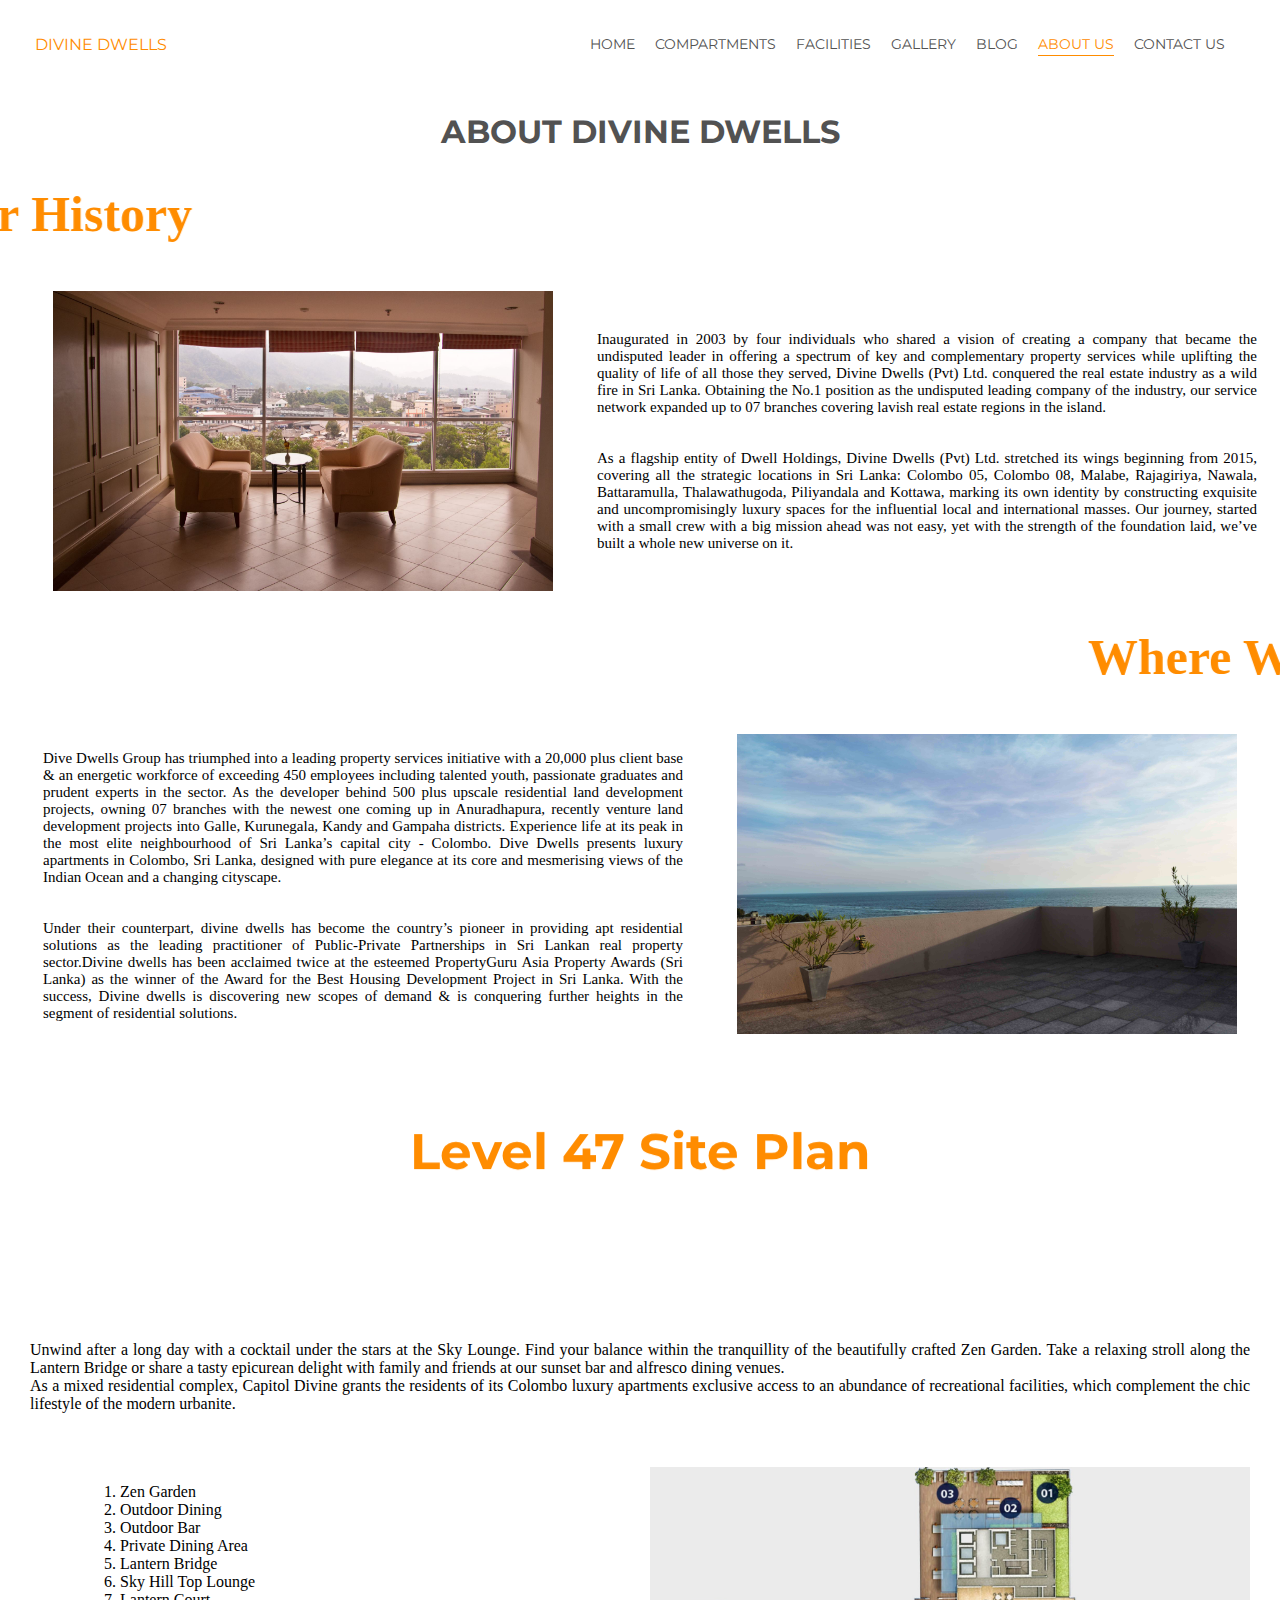
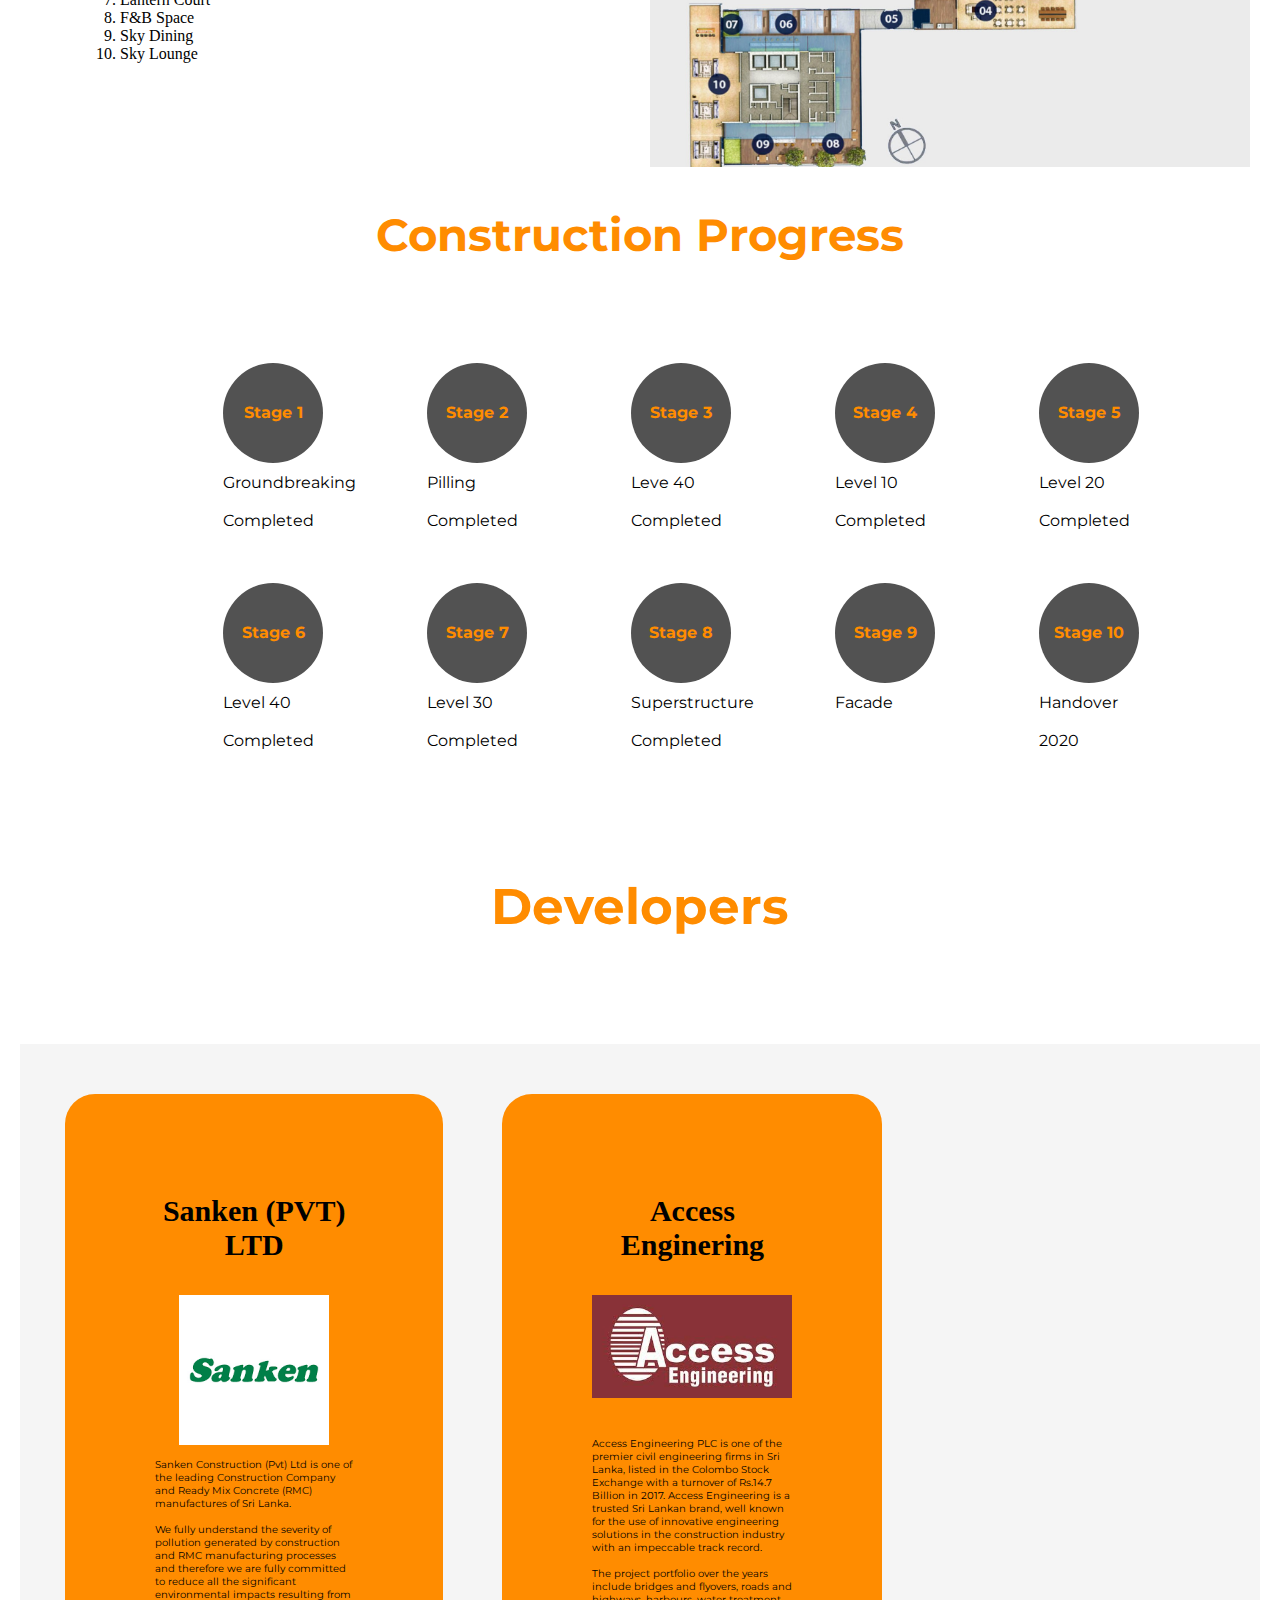
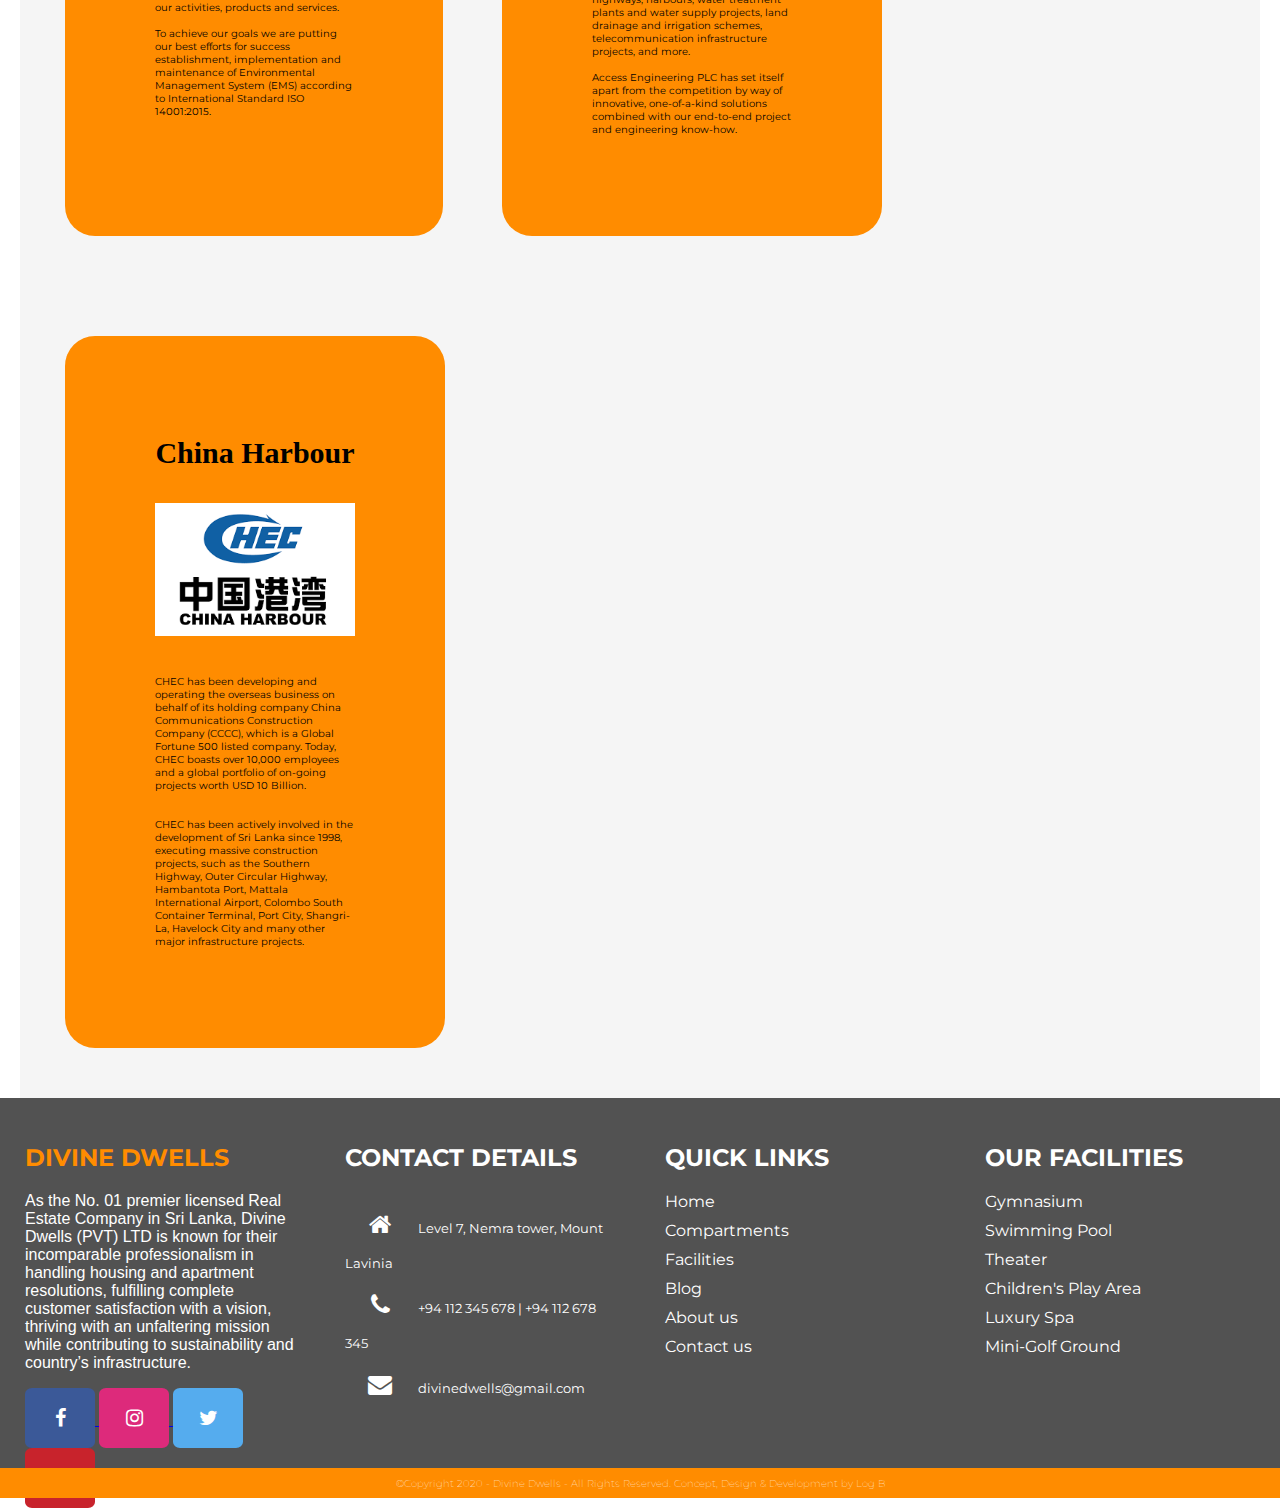
<file: aboutus.html>
<!DOCTYPE html>
<html lang="en">

<head>
    <meta charset="UTF-8">
    <title>About Us</title>
    <link href="https://fonts.googleapis.com/css2?family=Montserrat:wght@600&display=swap" rel="stylesheet">
    <link rel="stylesheet" href="https://cdnjs.cloudflare.com/ajax/libs/font-awesome/4.7.0/css/font-awesome.min.css">

    <style>
        body {
            margin: 0px;
            font-family: 'Montserrat', sans-serif;

        }

        /*nav bar css*/

        .nav-bar {
            display: flex;
            justify-content: space-between;
            padding: 35px;
        }

        .logo a {
            text-decoration: none;
            color: darkorange;
        }

        .logo a:hover {
            color: rgb(214, 120, 4)
        }

        .right {
            display: flex;
        }

        .nav-bar>.right>div {
            margin-right: 20px;
            text-transform: uppercase;
            font-size: 0.9em;
        }

        .nav-link {
            height: 20px;
            border-bottom: 1px solid transparent;
            transition: border-bottom 0.5s;
        }

        .nav-link a {
            color: #525252;
            text-decoration: none;
            transition: color 0.5s;
        }

        .nav-link:hover {
            border-bottom: 1px solid darkorange
        }

        .nav-link a :hover {
            color: darkorange
        }

        .active-nav-link {
            border-bottom: 1px solid darkorange;
        }

        .active-nav-link a {
            color: darkorange !important;
        }

        /*About us page css */

        .about-divine h1 {
            text-transform: uppercase;
            text-align: center;
            color: #525252;
        }

        .topic-1 h1 {
            text-transform: capitalize;
            text-align: right;
            margin-right: 90px;
            color: darkorange;
            font-family: Gabriola;
            font-size: 50px;
            font-weight: bolder;
        }

        .pic-about img {
            width: 500px;
            height: 300px;
            float: left;
            margin-right: 40px;
            margin-left: 50px;
        }

        .h-desc {
            text-align: justify;
            font-family: century gothic;
            font-size: 15px;
            margin-right: 20px;
            font-weight: lighter;
        }



        .topic-2 h1 {
            text-transform: capitalize;
            text-align: left;
            margin-left: 70px;
            color: darkorange;
            font-family: Gabriola;
            font-size: 50px;
            font-weight: bolder;
        }

        .w-desc {
            text-align: justify;
            font-family: century gothic;
            font-size: 15px;
            padding-left: 40px;
            font-weight: lighter;
        }


        .pic-2 img {
            width: 500px;
            height: 300px;
            float: :right;
            margin-right: 40px;
            margin-left: 50px;
        }


        .floor-plan h1 {
            text-align: center;
            color: darkorange;
            text-transform: capitalize;
            padding-top: 70px;
            padding-bottom: 30px;
            font-size: 50px;
        }

        .floor-para {
            text-align: justify;
            margin-top: 30px;
            margin-left: 30px;
            margin-right: 30px;
            font-family: century gothic;
            font-weight: lighter;
        }

        .map img {
            float: right;
            width: 600px;
            height: 300px;
            margin-right: 30px;
        }

        .list {
            margin-left: 80px;
            font-family: comic sans ms;
        }


        .c-p {
            text-align: center;
            color: darkorange;
            font-size: 30px;
            margin-top: 90px;
        }

        .oval {
            height: 100px;
            width: 100px;
            background-color: #525252;
            border-radius: 50%;
            margin-right: 100px;
            margin-left: 220px;
            margin-bottom: 100px;
            margin-top: 60px;
        }

        .ova2 {
            height: 100px;
            width: 100px;
            background-color: #525252;
            border-radius: 50%;
            margin-right: 100px;
            margin-bottom: 100px;
            margin-top: 60px;


        }

        .ova3 {
            height: 100px;
            width: 100px;
            background-color: #525252;
            border-radius: 90%;
            margin-right: 100px;
            margin-bottom: 100px;
            margin-top: 60px;
        }

        .ova4 {
            height: 100px;
            width: 100px;
            background-color: #525252;
            border-radius: 90%;
            margin-right: 100px;
            margin-bottom: 100px;
            margin-top: 60px;
        }

        .ova5 {
            height: 100px;
            width: 100px;
            background-color: #525252;
            border-radius: 90%;
            margin-right: 100px;
            margin-bottom: 100px;
            margin-top: 60px;

        }

        .ova6 {
            height: 100px;
            width: 100px;
            background-color: #525252;
            border-radius: 90%;
            margin-right: 100px;
            margin-bottom: 100px;
            margin-left: 220px;
        }

        .ova7 {
            height: 100px;
            width: 100px;
            background-color: #525252;
            border-radius: 90%;
            margin-right: 100px;
            margin-bottom: 100px;
        }

        .ova8 {
            height: 100px;
            width: 100px;
            background-color: #525252;
            border-radius: 90%;
            margin-right: 100px;
            margin-bottom: 100px;
        }

        .ova9 {
            height: 100px;
            width: 100px;
            background-color: #525252;
            border-radius: 90%;
            margin-right: 60px;
            margin-bottom: 100px;

        }

        .ova10 {
            height: 100px;
            width: 100px;
            background-color: #525252;
            border-radius: 90%;
            margin-right: 100px;
            margin-bottom: 100px;
        }

        .x {
            text-align: center;
            padding-top: 40px;
            color: darkorange;
            font-weight: bold;
        }

        .dev-topic h1{color: darkorange;
          font-size: 50px;
          text-align: center;
          margin-top: 90px;
          margin-bottom: 30px;}


          .flex-container {
    display: flex;
    flex-wrap: wrap;
    background-color:whitesmoke;
    margin-top: 20px;
    margin-right: 20px;
    margin-left: 20px;
    margin-bottom: 30pxs;

  }
  
  .flex-container > div {
    background-color:darkorange;
    margin-left: 45px;
    margin-right: 14px;
    padding: 90px;
    font-size: 10px;
    margin-top: 50px;
    margin-bottom: 50px;
    flex-basis: 16%;
    border-radius: 30px;
  }

  .top1 h1{text-align: center;
color:black;
font-size: 30px;
font-family: comic sans ms;
margin-top: 10px;}


.footer {
    position: fixed;
    background: #525252;
    color: white;
    height: 400px;
    position: relative;
}

.footer-content {
    display: flex;
    height: 380px;
    border: 1px;

}

.footer-sections {
    flex: 1;
    border: 1px;
    padding: 25px;

}

.about h2 {
    color: darkorange;

}

.footer-sections p {
    font-size: 1em;
    font-family: Arial, Helvetica, sans-serif;
}



.footer-bottom {
    background: darkorange;
    color: white;
    height: 20px;
    width: 100%;
    text-align: center;
    position: absolute;
    bottom: 0px;
    left: 0px;
    padding-top: 10px;
    font-size: 0.6em;
    font-weight: lighter;
}

.fa {
    padding: 20px;
    font-size: 20px;
    width: 30px;
    text-align: center;
    text-decoration: none;
    border-radius: 10%;
}

.fa:hover {
    opacity: 0.7;
}

.fa-facebook {
    background: #3B5998;
    color: white;
}

.fa-instagram {
    background: #DD2A7B;
    color: white;

}

.fa-twitter {
    background: #55ACEE;
    color: white;
}

.fa-pinterest {
    background: #c8232c;
    color: white;
}

.links a {
    text-decoration: none;
    margin-bottom: 10px;
    display: block;
    color: white;
    transition: all 0.3s;
}

.links a:hover {
    color: darkorange;
    margin-left: 15px;
    transition: all 0.3s;
}

.facilities div {
    margin-bottom: 10px;
    display: block;

}

.contact div {
    font-size: 0.8em;
    display: inline-block;
}

    </style>

</head>

<body>

    <div class="container">

        <!-- Nav bar -->

        <div class="nav-bar">
            <div class="left">
                <div class="logo">
                    <div> <a href="index.html">DIVINE DWELLS</a></div>
                </div>
            </div>

            <div class="right">
                <div class="nav-link">
                    <a href="index.html">Home</a>
                </div>
                <div class="nav-link">
                    <a href="compartments.html">Compartments</a>
                </div>
                <div class="nav-link">
                    <a href="facilities.html">Facilities</a>
                </div>
                <div class="nav-link">
                    <a href="gallery.html">Gallery</a>
                </div>
                <div class="nav-link">
                    <a href="blog.html">Blog</a>
                </div>
                <div class="nav-link active-nav-link">
                    <a href="aboutus.html">About Us</a>
                </div>
                <div class="nav-link">
                    <a href="contactus.html">Contact Us</a>
                </div>
            </div>
        </div>
    </div>


    <div class="about-divine">
        <h1>About Divine Dwells</h1>
    </div>
    <table border="0">
        <tr>
            <div class="topic-1">
                <h1>
                    <marquee behavior="slide" direction="right" scrollamount="20">Our History
                </h1>
            </div>
            </marquee>
            <td>
                <div class="pic-about"><img src="cover.jpg"></div>
            </td>
            <td>
                <p class="h-desc">Inaugurated in 2003 by four individuals who shared a vision of creating a company that
                    became the undisputed leader in offering a spectrum of key and complementary property services while
                    uplifting the quality of life of all those they served, Divine Dwells (Pvt) Ltd. conquered the real
                    estate industry as a wild fire in Sri Lanka. Obtaining the No.1 position as the undisputed leading
                    company of the industry, our service network expanded up to 07 branches covering lavish real estate
                    regions in the island.<br>
                    <br><br>
                    As a flagship entity of Dwell Holdings, Divine Dwells (Pvt) Ltd. stretched its wings beginning from
                    2015, covering all the strategic locations in Sri Lanka: Colombo 05, Colombo 08, Malabe, Rajagiriya,
                    Nawala, Battaramulla, Thalawathugoda, Piliyandala and Kottawa, marking its own identity by
                    constructing exquisite and uncompromisingly luxury spaces for the influential local and
                    international masses. Our journey, started with a small crew with a big mission ahead was not easy,
                    yet with the strength of the foundation laid, we’ve built a whole new universe on it.

                </p>
            </td>
        </tr>
    </table>

    <table border="0">
        <tr>
            <div class="topic-2">
                <h1>
                    <marquee behavior="slide" direction="left" scrollamount="20">Where we are today</marquee>
                </h1>
            </div>
            <td>
                <p class="w-desc">Dive Dwells Group has triumphed into a leading property services initiative with a
                    20,000 plus client base & an energetic workforce of exceeding 450 employees including talented
                    youth, passionate graduates and prudent experts in the sector. As the developer behind 500 plus
                    upscale residential land development projects, owning 07 branches with the newest one coming up in
                    Anuradhapura, recently venture land development projects into Galle, Kurunegala, Kandy and Gampaha
                    districts.
                    Experience life at its peak in the most elite neighbourhood of Sri Lanka’s capital city - Colombo.
                    Dive Dwells presents luxury apartments in Colombo, Sri Lanka, designed with pure elegance at its
                    core and mesmerising views of the Indian Ocean and a changing cityscape.<br>
                    <br><br>
                    Under their counterpart, divine dwells has become the country’s pioneer in providing apt residential
                    solutions as the leading practitioner of Public-Private Partnerships in Sri Lankan real property
                    sector.Divine dwells has been acclaimed twice at the esteemed PropertyGuru Asia Property Awards (Sri
                    Lanka) as the winner of the Award for the Best Housing Development Project in Sri Lanka. With the
                    success, Divine dwells is discovering new scopes of demand & is conquering further heights in the
                    segment of residential solutions.</p>
            </td>
            <td>
                <div class="pic-2"><img src="Images/40.jpg"></div>
            </td>
        </tr>


    </table>
    <br><br>
    <div class="floor-plan">
        <marquee behavior="scroll" direction="down" scrollamount="10">
            <h1>Level 47 Site plan</h1>
        </marquee>
    </div>
    <div class="floor-para">
        <p>Unwind after a long day with a cocktail under the stars at the Sky Lounge. Find your balance within the
            tranquillity of the beautifully crafted Zen Garden. Take a relaxing stroll along the Lantern Bridge or share
            a tasty epicurean delight with family and friends at our sunset bar and alfresco dining venues.<br>
            As a mixed residential complex, Capitol Divine grants the residents of its Colombo luxury apartments
            exclusive access to an abundance of recreational facilities, which complement the chic lifestyle of the
            modern urbanite.</p>
    </div>
    <br><br>
    <div class="map"><img src="map2.jpg"></div>

    <div class="list">
        <ol type="1">

            <li>Zen Garden</li>
            <li>Outdoor Dining</li>
            <li>Outdoor Bar</li>
            <li>Private Dining Area</li>
            <li>Lantern Bridge</li>
            <li>Sky Hill Top Lounge</li>
            <li>Lantern Court</li>
            <li>F&B Space</li>
            <li>Sky Dining</li>
            <li>Sky Lounge</li>

        </ol>
    </div>
    <br><br>

    <div class="c-p">
        <h2>Construction Progress</h2>
    </div>
    <table>
        <tr>
            <td>
                <div class="oval">
                    <p class="x">Stage 1</p>
                    <br>
                    <p>Groundbreaking<br><br>Completed</p>
                </div>
            </td>

            <td>
                <div class="ova2">
                    <p class="x">Stage 2</p>
                    <br>
                    <p>Pilling<br><br>Completed</p>
                </div>
            </td>

            <td>
                <div class="ova3">
                    <p class="x">Stage 3</p>
                    <br>
                    <p>Leve 40<br><br>Completed</p>
                </div>
            </td>

            <td>
                <div class="ova4">
                    <p class="x">Stage 4</p>
                    <br>
                    <p>Level 10 <br><br>Completed</p>
                </div>
            </td>

            <td>
                <div class="ova5">
                    <p class="x">Stage 5</p>
                    <br>
                    <p>Level 20 <br><br>Completed</p>
                </div>
            </td>

        </tr>




        <tr>
            <td>
                <div class="ova6">
                    <p class="x">Stage 6</p>
                    <br>
                    <p>Level 40 <br><br>Completed</p>
                </div>
            </td>

            <td>
                <div class="ova7">
                    <p class="x">Stage 7</p>
                    <br>
                    <p>Level 30 <br><br>Completed</p>
                </div>
            </td>

            <td>
                <div class="ova8">
                    <p class="x">Stage 8</p>
                    <br>
                    <p>Superstructure<br><br>Completed</p>
                </div>
            </td>

            <td>
                <div class="ova9">
                    <p class="x">Stage 9</p>
                    <br>
                    <p>Facade<br><br></p>
                </div>
            </td>

            <td>
                <div class="ova10">
                    <p class="x">Stage 10</p>
                    <br>
                    <p>Handover<br><br>2020</p>
                </div>
            </td>


        </tr>

    </table>
    <div class="dev-topic"><h1>Developers</h1></div>
  <br><br><br>
  <div class="flex-container">
    <div><div class="top1"><h1>Sanken (PVT) LTD</h1></div><br>
    <center><img src="sanken.jpg" width="150"></center>
    <p>Sanken Construction (Pvt) Ltd is one of the leading Construction Company and Ready Mix Concrete (RMC) manufactures of Sri Lanka.<br><br> We fully understand the severity of pollution generated by construction and RMC manufacturing processes and therefore we are fully committed to reduce all the significant environmental impacts resulting from our activities, products and services.<br><br> To achieve our goals we are putting our best efforts for success establishment, implementation and maintenance of Environmental Management System (EMS) according to International Standard ISO 14001:2015.</p>
   </div>

   <div><div class="top1"><h1>Access Enginering</h1></div><br>
   <center><img src="engineering.jpg" width="200px"></center><br><br>
  <p>Access Engineering PLC is one of the premier civil engineering firms in Sri Lanka, listed in the Colombo Stock Exchange with a turnover of Rs.14.7 Billion in 2017. Access Engineering is a trusted Sri Lankan brand, well known for the use of innovative engineering solutions in the construction industry with an impeccable track record.<br><br>

   The project portfolio over the years include bridges and flyovers, roads and highways, harbours, water treatment plants and water supply projects, land drainage and irrigation schemes, telecommunication infrastructure projects, and more.<br><br>
   
   Access Engineering PLC has set itself apart from the competition by way of innovative, one-of-a-kind solutions combined with our end-to-end project and engineering know-how. </p>

</div>

 <div><div class="top1"><h1>China Harbour</h1></div><br> 
<center> <img src="har.jpg" width="200px"></center>
<br><br>
<p>CHEC has been developing and operating the overseas business on behalf of its holding company China Communications Construction Company (CCCC), which is a Global Fortune 500 listed company. Today, CHEC boasts over 10,000 employees and a global portfolio of on-going projects worth USD 10 Billion.<br>
<br><br>
CHEC has been actively involved in the development of Sri Lanka since 1998, executing massive construction projects, such as the Southern Highway, Outer Circular Highway, Hambantota Port, Mattala International Airport, Colombo South Container Terminal, Port City, Shangri-La, Havelock City and many other major infrastructure projects.
   
</p>
</div></div>

<div class="footer">
    <div class="footer-content">

        <div class="footer-sections about">
            <h2 class="logo-bottom">DIVINE DWELLS</h2>
            <P>
                As the No. 01 premier licensed Real Estate Company in Sri Lanka, Divine Dwells
                (PVT) LTD is known for their incomparable professionalism in
                handling housing and apartment resolutions, fulfilling complete customer
                satisfaction with a vision, thriving with an unfaltering mission while
                contributing to sustainability and country’s infrastructure.
            </P>
            <div class="socials">
                <a href="https://www.facebook.com/"> <i class="fa fa-facebook"></i> </a>
                <a href="https://www.instagram.com/"> <i class="fa fa-instagram"></i> </a>
                <a href="https://www.twitter.com/"> <i class="fa fa-twitter"></i> </a>
                <a href="https://www.pinterest.com/"> <i class="fa fa-pinterest"></i> </a>
            </div>
        </div>


        <div class="footer-sections contact">
            <h2 class="contact-details">CONTACT DETAILS</h2>
            <div>
                <i class="fa fa-home" style="font-size:24px"></i>
                Level 7, Nemra tower, Mount Lavinia

            </div>
            <div>
                <i class="fa fa-phone" style="font-size:24px"></i>
                +94 112 345 678 | +94 112 678 345
            </div>
            <div>
                <i class="fa fa-envelope" style="font-size:24px"></i>
                divinedwells@gmail.com
            </div>

        </div>


        <div class="footer-sections links">
            <h2 class="quick-links">QUICK LINKS</h2>

            <a href="index.html">
                <div>Home</div>
            </a>
            <a href="compartments.html">
                <div>Compartments</div>
            </a>
            <a href="facilities.html">
                <div>Facilities</div>
            </a>
            <a href="blog.html">
                <div>Blog</div>
            </a>
            <a href="aboutus.html">
                <div>About us</div>
            </a>
            <a href="contactus.html">
                <div>Contact us</div>
            </a>

        </div>


        <div class="footer-sections facilities">
            <h2 class="faci-">OUR FACILITIES</h2>
            <div>Gymnasium</div>
            <div>Swimming Pool</div>
            <div>Theater</div>
            <div>Children's Play Area</div>
            <div>Luxury Spa</div>
            <div>Mini-Golf Ground</div>

        </div>

    </div>

    <div class="footer-bottom">
        &copy;Copyright 2020 - Divine Dwells - All Rights Reserved. Concept, Design & Development by Log B
    </div>

</div>




</div>
</body>

</html>
</file>
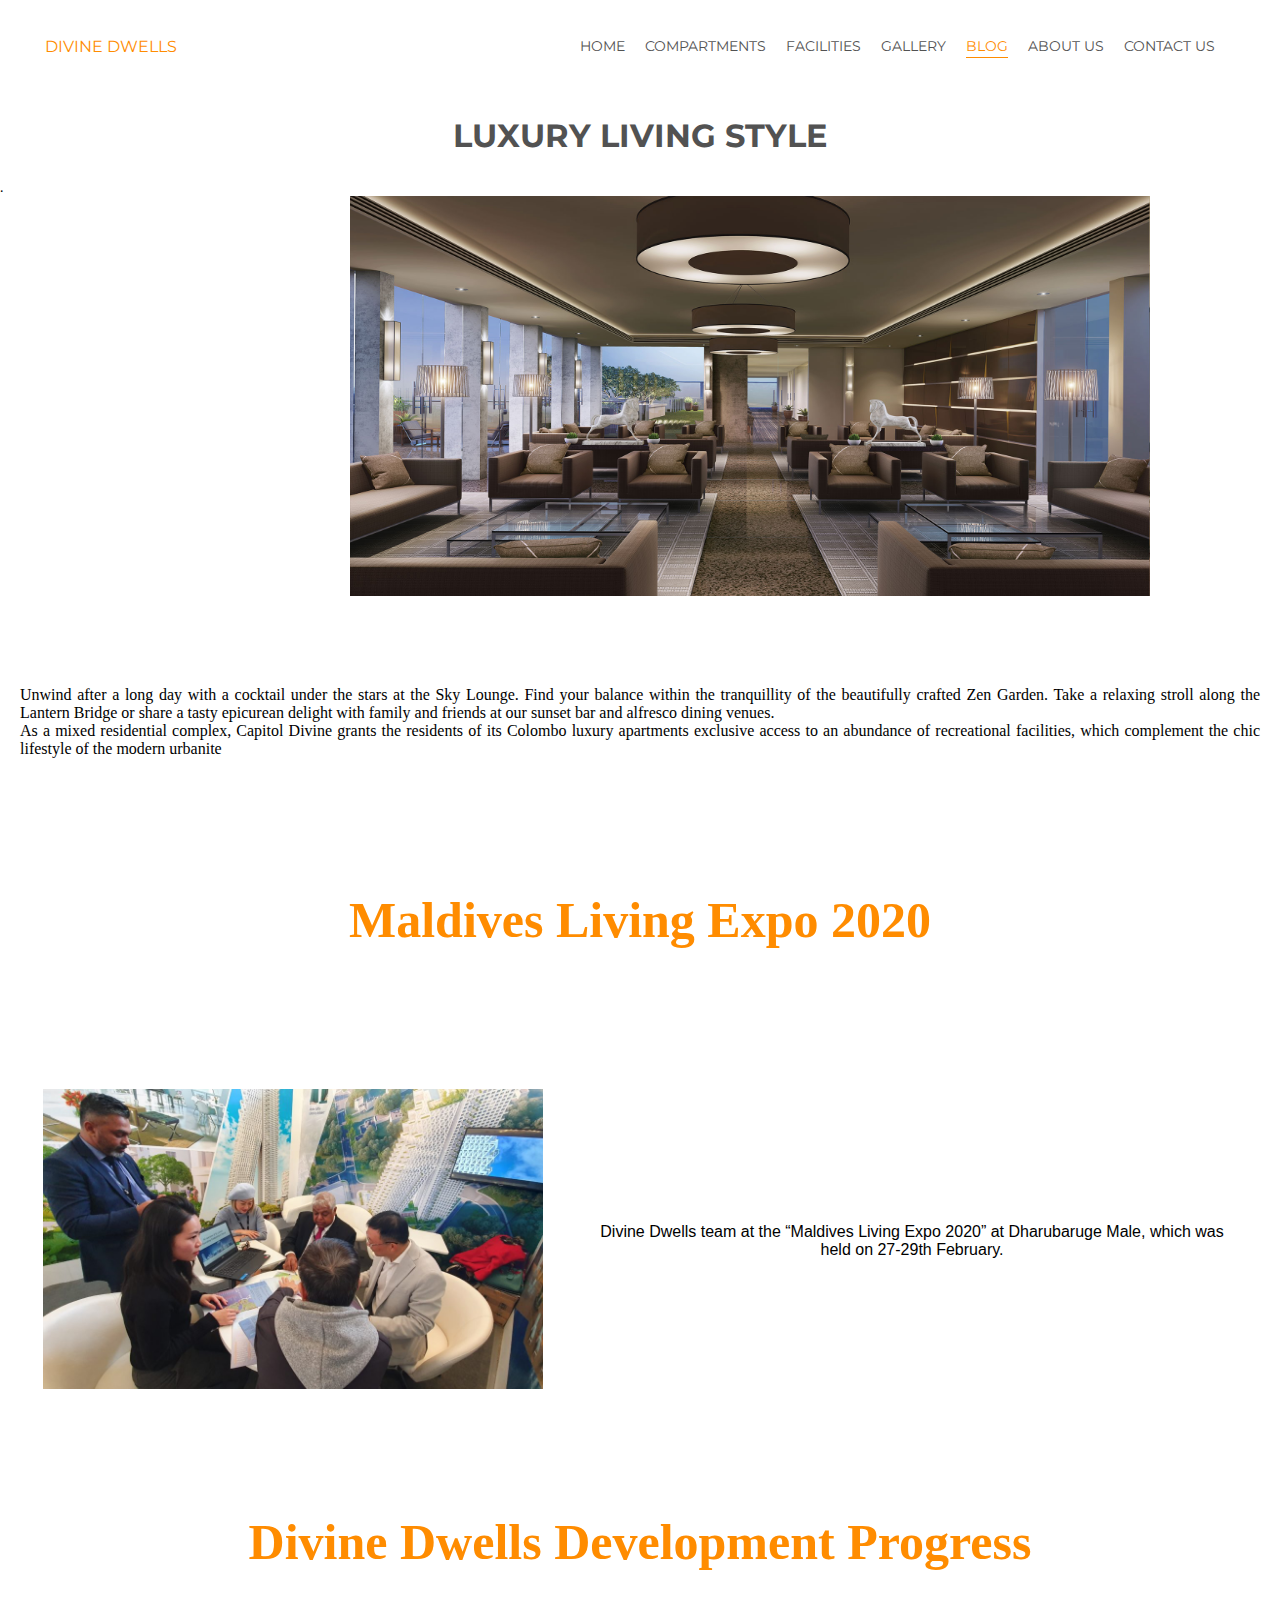
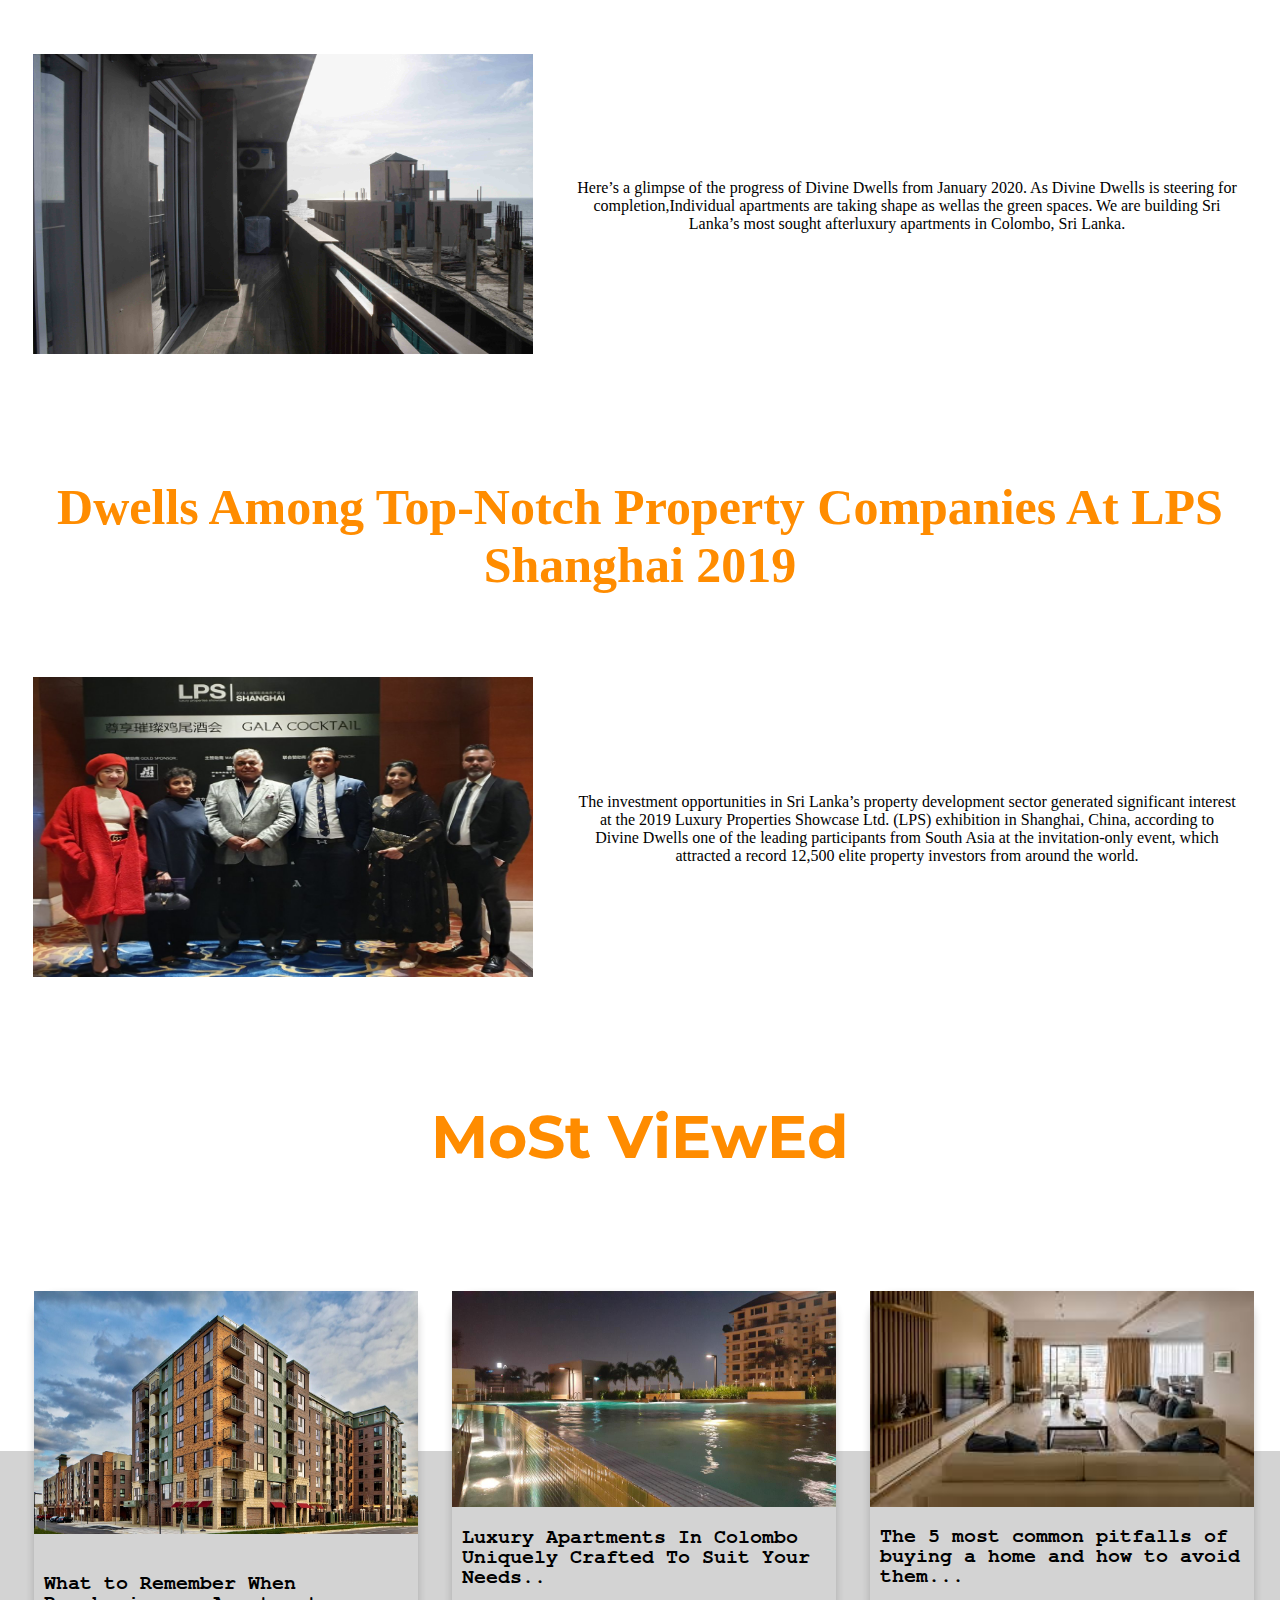
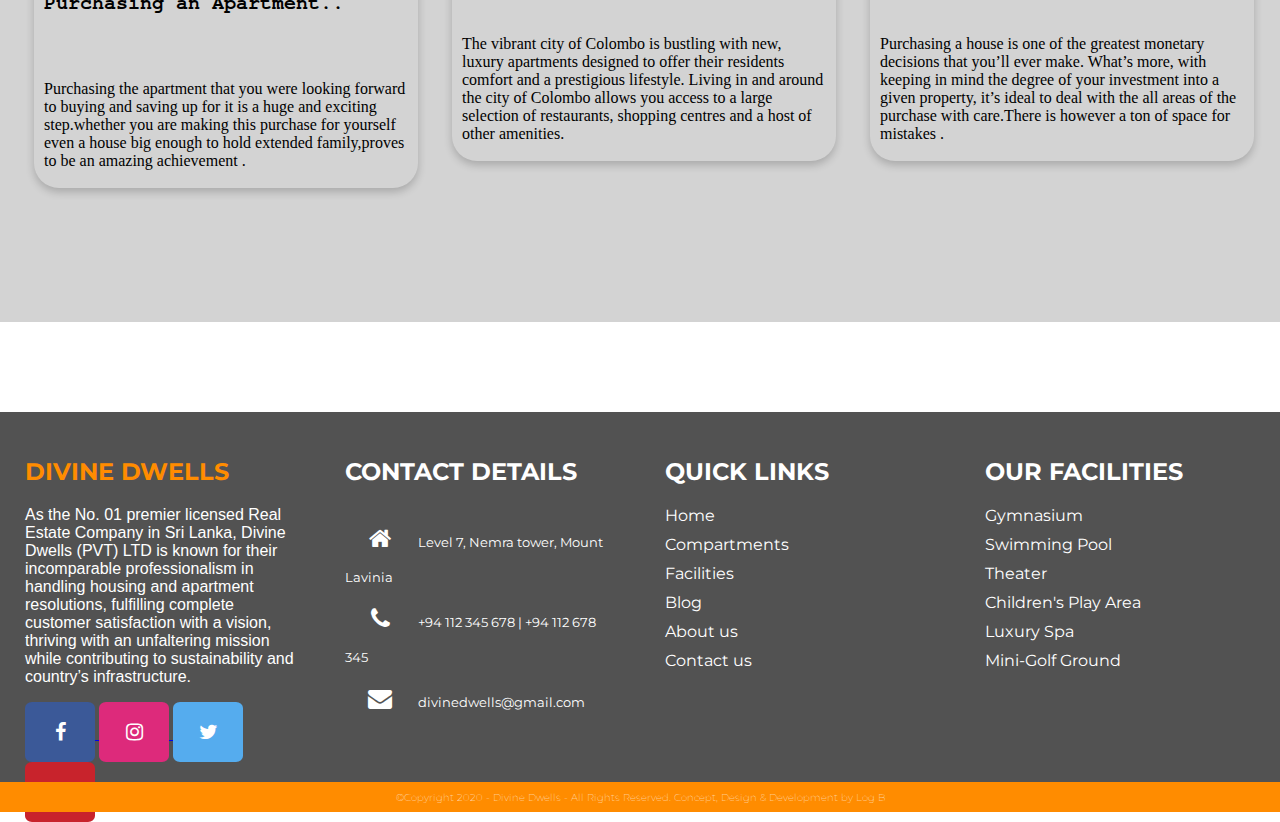
<file: blog.html>
<!DOCTYPE html>
<html lang="en">

<head>
    <meta charset="UTF-8">
    <title>Blog</title>
    <link href="https://fonts.googleapis.com/css2?family=Montserrat:wght@600&display=swap" rel="stylesheet">
    <link rel="stylesheet" href="https://cdnjs.cloudflare.com/ajax/libs/font-awesome/4.7.0/css/font-awesome.min.css">

    <style>
        body {
            margin: 0px;
            font-family: 'Montserrat', sans-serif;

        }

        /*nav bar css*/

        .nav-bar {
            display: flex;
            justify-content: space-between;
            padding: 35px;
        }

        .logo a {
            text-decoration: none;
            color: darkorange;
        }

        .logo a:hover {
            color: rgb(214, 120, 4)
        }

        .right {
            display: flex;
        }

        .nav-bar>.right>div {
            margin-right: 20px;
            text-transform: uppercase;
            font-size: 0.9em;
        }

        .nav-link {
            height: 20px;
            border-bottom: 1px solid transparent;
            transition: border-bottom 0.5s;
        }

        .nav-link a {
            color: #525252;
            text-decoration: none;
            transition: color 0.5s;
        }

        .nav-link:hover {
            border-bottom: 1px solid darkorange
        }

        .nav-link a :hover {
            color: darkorange
        }

        .active-nav-link {
            border-bottom: 1px solid darkorange;
        }

        .active-nav-link a {
            color: darkorange !important;
        }

        /*Blog page css */
.blog-topic-1 h1{
    text-transform: uppercase;
    text-align:center;
    color: #525252;
}

.img-luxury img{padding-left: 350px;
width: 800px;
height: 400px;
margin-bottom: 70px;
}

.L-para{text-align: justify;
margin-left: 20px;
margin-right: 20px;
font-family: century gothic;}

.news h2{text-transform: capitalize;
text-align: center;
color: darkorange;
font-family: comic sans ms;
font-size: 50px;}

.maldive-expo img{width: 500px;
height: 300px;
margin-left: 40px;}

.mldiv-para{text-align: center;
margin-left: 40px;
margin-right:40px ;
font-family: Helvetica;}


.develop img{width: 500px;
height: 300px;
margin-left: 30px;}

.develop-para{text-align: center;
margin-left: 40px;
margin-right: 40px;
font-family: helvitica;}

.property img{width: 500px;
height: 300px;
margin-left: 30px;}

.prop-para{text-align: center;
margin-left: 40px;
margin-right: 40px;
font-family: helvitica;}

.view-n h1{text-align: center;
text-transform: capitalize;
color: darkorange;
font-size:60px;
margin-right: 80px;
margin-left:80px;
    
   
}
.fx{text-align:center;
background-color: lightgray;
padding: 70px;
margin-top:  200px;
margin-bottom: 90px;
font-size: 30px;
color:black;
font-weight: bold;
font-family: comic sans ms;}


    
      .card {
    box-shadow: 0 4px 8px 0 rgba(0,0,0,0.2);
    transition: 0.3s;
    width: 30%;
    float:left;
    margin-left:34px;
    margin-top: 40px;
    margin-bottom: 30px;
    border-radius: 25px;
  }  

.card:hover {
    box-shadow: 0 8px 16px 0 rgba(0,0,0,0.2);
    
  }
  
  .container {
    padding: 2px 10px;
    
  }

.b-head h1{font-family:FreeMono, monospace ;
font-size: 20px;}


.p-head{font-family:URW Chancery L, cursive ;}

.footer {
    position: fixed;
    background: #525252;
    color: white;
    height: 400px;
    position: relative;
}

.footer-content {
    display: flex;
    height: 380px;
    border: 1px;

}

.footer-sections {
    flex: 1;
    border: 1px;
    padding: 25px;

}

.about h2 {
    color: darkorange;

}

.footer-sections p {
    font-size: 1em;
    font-family: Arial, Helvetica, sans-serif;
}



.footer-bottom {
    background: darkorange;
    color: white;
    height: 20px;
    width: 100%;
    text-align: center;
    position: absolute;
    bottom: 0px;
    left: 0px;
    padding-top: 10px;
    font-size: 0.6em;
    font-weight: lighter;
}

.fa {
    padding: 20px;
    font-size: 20px;
    width: 30px;
    text-align: center;
    text-decoration: none;
    border-radius: 10%;
}

.fa:hover {
    opacity: 0.7;
}

.fa-facebook {
    background: #3B5998;
    color: white;
}

.fa-instagram {
    background: #DD2A7B;
    color: white;

}

.fa-twitter {
    background: #55ACEE;
    color: white;
}

.fa-pinterest {
    background: #c8232c;
    color: white;
}

.links a {
    text-decoration: none;
    margin-bottom: 10px;
    display: block;
    color: white;
    transition: all 0.3s;
}

.links a:hover {
    color: darkorange;
    margin-left: 15px;
    transition: all 0.3s;
}

.facilities div {
    margin-bottom: 10px;
    display: block;

}

.contact div {
    font-size: 0.8em;
    display: inline-block;
}



    </style>

</head>

<body>

    <div class="container">

        <!-- Nav bar -->

        <div class="nav-bar">
            <div class="left">
                <div class="logo">
                    <div> <a href="index.html">DIVINE DWELLS</a></div>
                </div>
            </div>

            <div class="right">
                <div class="nav-link">
                    <a href="index.html">Home</a>
                </div>
                <div class="nav-link">
                    <a href="compartments.html">Compartments</a>
                </div>
                <div class="nav-link">
                    <a href="facilities.html">Facilities</a>
                </div>
                <div class="nav-link">
                    <a href="gallery.html">Gallery</a>
                </div>
                <div class="nav-link active-nav-link">
                    <a href="blog.html">Blog</a>
                </div>
                <div class="nav-link">
                    <a href="aboutus.html">About Us</a>
                </div>
                <div class="nav-link">
                    <a href="contactus.html">Contact Us</a>
                </div>
            </div>
        </div>
    </div>



    <div class="blog-topic-1"><h1>Luxury Living Style</h1>.</div>
    <div class="img-luxury"><img src="luxury.jpg"></div>
    <div class="L-para"><p>Unwind after a long day with a cocktail under the stars at the Sky Lounge. Find your balance within the tranquillity of the beautifully crafted Zen Garden. Take a relaxing stroll along the Lantern Bridge or share a tasty epicurean delight with family and friends at our sunset bar and alfresco dining venues.<br>
     As a mixed residential complex, Capitol Divine  grants the residents of its Colombo luxury apartments exclusive access to an abundance of recreational facilities, which complement the chic lifestyle of the modern urbanite</div></p>
     <br><br><br><br>
     <div class="news">

    
    <h2>Maldives Living Expo 2020</h2>
    <br><br><br>
    <table>
  <tr>
    <td><div class="maldive-expo"><img src="live.jpg"></div></td>
    <br><br>
    <td><div class="mldiv-para"><p>Divine Dwells team at the “Maldives Living Expo 2020” at Dharubaruge Male, which was held on 27-29th February.</p></div></td>
  </tr></table>

   <br><br><br><br>
    <h2>Divine Dwells development progress</h2>
    <table>
    <tr>
    <td><div class="develop"><img src="Images/28.jpg"></div></td>
    <br><br>
    <td><div class="develop-para"><p>Here’s a glimpse of the progress of Divine Dwells from January 2020. As Divine Dwells is steering for completion,Individual apartments are taking shape as wellas the green spaces. We are building Sri Lanka’s most sought afterluxury apartments in Colombo, Sri Lanka.</p></div></td></tr></table>

    <br><br><br><br>
    <h2>Dwells among top-notch property companies at LPS Shanghai 2019</h2>
<table>
    <tr>
    <td><div class="property"><img src="prop.jpg"></div></td>
    <br><br>
    <td><div class="prop-para"><p>The investment opportunities in Sri Lanka’s property development sector generated significant interest at the 2019 Luxury Properties Showcase Ltd. (LPS) exhibition in Shanghai, China, according to Divine Dwells one of the leading participants from South Asia at the invitation-only event, which attracted a record 12,500 elite property investors from around the world.</p></div></td></tr></table>
    </div>
  <br><br><br><br>

  <div class="view-n"><h1>MoSt ViEwEd</h1></div>
      <br><br>
    
      <div class="card">
        <img src="Apartment.jpg" alt="Avatar" style="width:100%" height="243px">
        <div class="container">
            <br>
          <div class="b-head"><h1>What to Remember When Purchasing an Apartment..</h1></div>
          <br><br>
          <p class="p-head">Purchasing the apartment that you were looking forward to buying and saving up for it is a huge and exciting step.whether you are making this purchase for yourself even a house big enough to hold extended family,proves to be an amazing achievement .<br>
       </p> 
        </div>
      </div>
      
      <div class="card">
        <img src="Images/63.jpg" alt="Avatar" style="width:100%" height="50%">
        <div class="container">
          <div class="b-head"><h1>Luxury Apartments In Colombo Uniquely Crafted To Suit Your Needs..</h1></div>
          <br>
          <p class="p-head">The vibrant city of Colombo is bustling with new, luxury apartments designed to offer their residents comfort and a prestigious lifestyle. Living in and around the city of Colombo allows you access to a large selection of restaurants, shopping centres and a host of other amenities.</p> 
        </div>
      </div>
      
      <div class="card">
        <img src="view1.jpg" alt="Avatar" style="width:100%">
        <div class="container">
         <div class="b-head"> <h1>The 5 most common pitfalls of buying a home and how to avoid them...</h1></div>
         <br>
          <p class="p-head"> Purchasing a house is one of the greatest monetary decisions that you’ll ever make. What’s more, with keeping in mind the degree of your investment into a given property, it’s ideal to deal with the all areas of the purchase with care.There is however a ton of space for mistakes .
      
      
              
              </p> 
        </div>
      </div>
      </div>
      
      <div class="fx"> <marquee behavior="scroll" direction="left" scrollamount="15">  </marquee> </div>
      
      <div class="footer">
        <div class="footer-content">
    
            <div class="footer-sections about">
                <h2 class="logo-bottom">DIVINE DWELLS</h2>
                <P>
                    As the No. 01 premier licensed Real Estate Company in Sri Lanka, Divine Dwells
                    (PVT) LTD is known for their incomparable professionalism in
                    handling housing and apartment resolutions, fulfilling complete customer
                    satisfaction with a vision, thriving with an unfaltering mission while
                    contributing to sustainability and country’s infrastructure.
                </P>
                <div class="socials">
                    <a href="https://www.facebook.com/"> <i class="fa fa-facebook"></i> </a>
                    <a href="https://www.instagram.com/"> <i class="fa fa-instagram"></i> </a>
                    <a href="https://www.twitter.com/"> <i class="fa fa-twitter"></i> </a>
                    <a href="https://www.pinterest.com/"> <i class="fa fa-pinterest"></i> </a>
                </div>
            </div>
    
    
            <div class="footer-sections contact">
                <h2 class="contact-details">CONTACT DETAILS</h2>
                <div>
                    <i class="fa fa-home" style="font-size:24px"></i>
                    Level 7, Nemra tower, Mount Lavinia
    
                </div>
                <div>
                    <i class="fa fa-phone" style="font-size:24px"></i>
                    +94 112 345 678 | +94 112 678 345
                </div>
                <div>
                    <i class="fa fa-envelope" style="font-size:24px"></i>
                    divinedwells@gmail.com
                </div>
    
            </div>
    
    
            <div class="footer-sections links">
                <h2 class="quick-links">QUICK LINKS</h2>
    
                <a href="index.html">
                    <div>Home</div>
                </a>
                <a href="compartments.html">
                    <div>Compartments</div>
                </a>
                <a href="facilities.html">
                    <div>Facilities</div>
                </a>
                <a href="blog.html">
                    <div>Blog</div>
                </a>
                <a href="aboutus.html">
                    <div>About us</div>
                </a>
                <a href="contactus.html">
                    <div>Contact us</div>
                </a>
    
            </div>
    
    
            <div class="footer-sections facilities">
                <h2 class="faci-">OUR FACILITIES</h2>
                <div>Gymnasium</div>
                <div>Swimming Pool</div>
                <div>Theater</div>
                <div>Children's Play Area</div>
                <div>Luxury Spa</div>
                <div>Mini-Golf Ground</div>
    
            </div>
    
        </div>
    
        <div class="footer-bottom">
            &copy;Copyright 2020 - Divine Dwells - All Rights Reserved. Concept, Design & Development by Log B
        </div>
    
    </div>
    

</div>
</body>
</html>
</file>
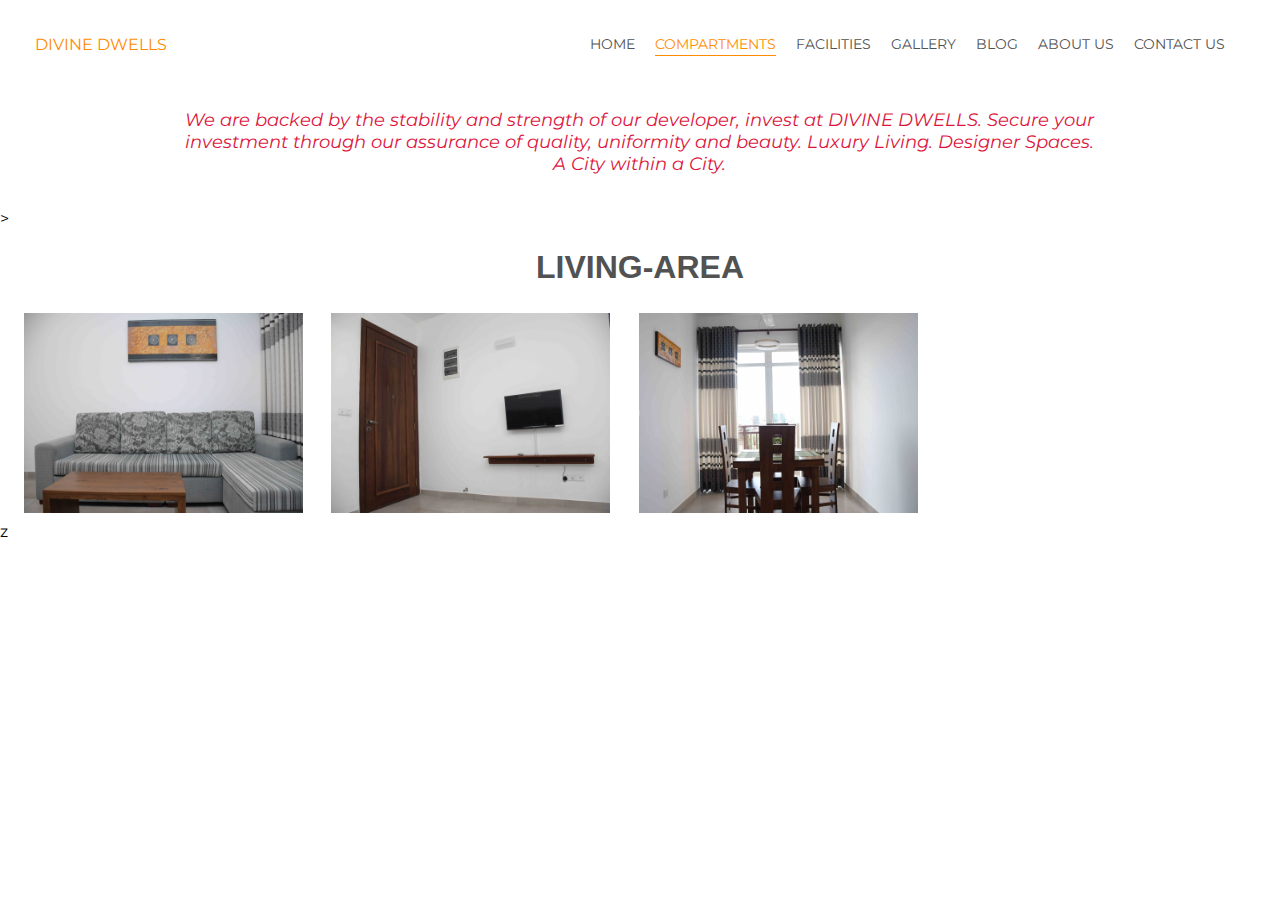
<file: compartments.html>
<!DOCTYPE html>
<html lang="en">

<head>
    <meta charset="UTF-8">
    <title>Compartments</title>
    <link href="https://fonts.googleapis.com/css2?family=Montserrat:wght@600&display=swap" rel="stylesheet">
    <link rel="stylesheet" href="https://cdnjs.cloudflare.com/ajax/libs/font-awesome/4.7.0/css/font-awesome.min.css">

    <style>
        body {
            margin: 0px;
            font-family: 'Montserrat', sans-serif;
        }
        /*nav bar css*/
        
        .nav-bar {
            display: flex;
            justify-content: space-between;
            padding: 35px;
        }
        
        .logo a {
            text-decoration: none;
            color: darkorange;
        }
        
        .logo a:hover {
            color: rgb(214, 120, 4)
        }
        
        .right {
            display: flex;
        }
        
        .nav-bar>.right>div {
            margin-right: 20px;
            text-transform: uppercase;
            font-size: 0.9em;
        }
        
        .nav-link {
            height: 20px;
            border-bottom: 1px solid transparent;
            transition: border-bottom 0.5s;
        }
        
        .nav-link a {
            color: #525252;
            text-decoration: none;
            transition: color 0.5s;
        }
        
        .nav-link:hover {
            border-bottom: 1px solid darkorange
        }
        
        .nav-link a :hover {
            color: darkorange
        }
        
        .active-nav-link {
            border-bottom: 1px solid darkorange;
        }
        
        .active-nav-link a {
            color: darkorange !important;
        }
        
        .r1 {
            content: "";
            clear: both;
            display: table;
            width: 100%, black;
            height: 25%;
        }
        
        .column {
            float: left;
            width: 30%;
            margin-left: 2%;
            padding: 5px;
            box-align: center;
        }
        
        .c {
            color: #525252;
            font-family: 'Gill Sans', 'Gill Sans MT', Calibri, 'Trebuchet MS', sans-serif;
            text-align: center;
        }
        
        .para {
            font-size: large;
            color:crimson;
            font-style: italic;
            text-align: center;
        }
        
        .D {
            border: 1px;
            width: 76%;
            height: 100px;
            margin-left: 12%;
        }
    </style>

</head>

<body>

    <div class="container">

        <!-- Nav bar -->

        <div class="nav-bar">
            <div class="left">
                <div class="logo">
                    <div> <a href="index.html">DIVINE DWELLS</a></div>
                </div>
            </div>

            <div class="right">
                <div class="nav-link">
                    <a href="index.html">Home</a>
                </div>
                <div class="nav-link active-nav-link">
                    <a href="compartments.html">Compartments</a>
                </div>
                <div class="nav-link">
                    <a href="facilities.html">Facilities</a>
                </div>
                <div class="nav-link">
                    <a href="gallery.html">Gallery</a>
                </div>
                <div class="nav-link">
                    <a href="blog.html">Blog</a>
                </div>
                <div class="nav-link">
                    <a href="aboutus.html">About Us</a>
                </div>
                <div class="nav-link">
                    <a href="contactus.html">Contact Us</a>
                </div>
            </div>
        </div>
        <div class="D">
            <p class="para">We are backed by the stability and strength of our developer, invest at DIVINE DWELLS. Secure your investment through our assurance of quality, uniformity and beauty. Luxury Living. Designer Spaces.<br>A City within a City.</p>
        </div>>
        <br>
        <h1 class="c">LIVING-AREA</h1>
        <div class="r1">
            <div class="column">
                <img src="24.jpg" width="100%" height="200px">
            </div>
            <div class="column">
                <img src="26.jpg" width="100%" height="200px">
            </div>
            <div class="column">
                <img src="27.jpg" width="100%" height="200px">
            </div>
        </div>z
    </div>
</body>

</html>
</file>
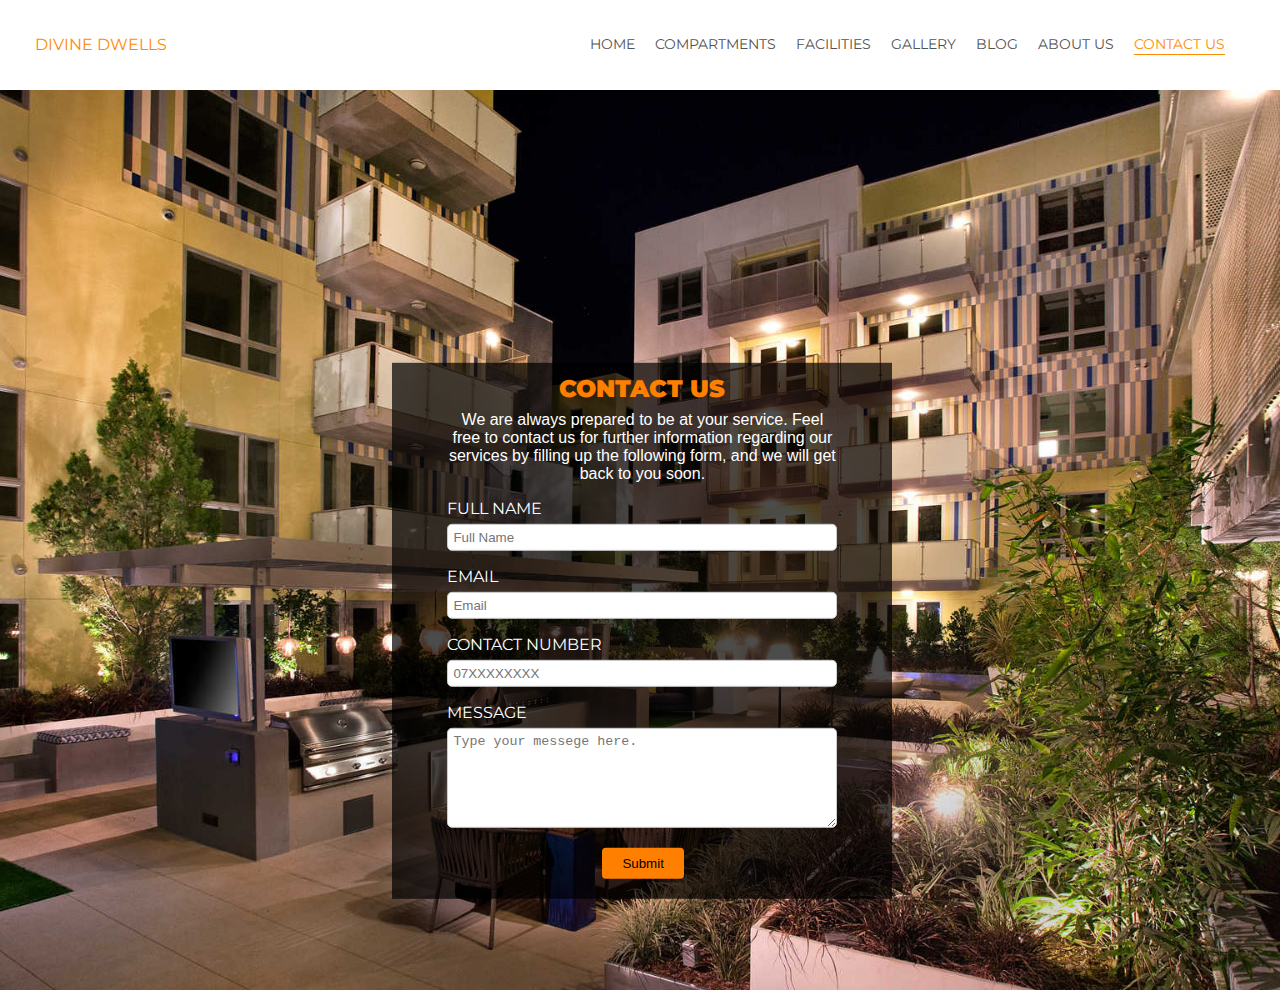
<file: contactus.html>
<!DOCTYPE html>
<html lang="en">

<head>
    <meta charset="UTF-8">
    <title>Contact Us</title>
    <link href="https://fonts.googleapis.com/css2?family=Montserrat:wght@600&display=swap" rel="stylesheet">
    <link rel="stylesheet" href="https://cdnjs.cloudflare.com/ajax/libs/font-awesome/4.7.0/css/font-awesome.min.css">

    <style>
        body {
            margin: 0px;
            font-family: 'Montserrat', sans-serif;

        }

        /*nav bar css*/

        .nav-bar {
            display: flex;
            justify-content: space-between;
            padding: 35px;
        }

        .logo a {
            text-decoration: none;
            color: darkorange;
        }

        .logo a:hover {
            color: rgb(214, 120, 4)
        }

        .right {
            display: flex;
        }

        .nav-bar>.right>div {
            margin-right: 20px;
            text-transform: uppercase;
            font-size: 0.9em;
        }

        .nav-link {
            height: 20px;
            border-bottom: 1px solid transparent;
            transition: border-bottom 0.5s;
        }

        .nav-link a {
            color: #525252;
            text-decoration: none;
            transition: color 0.5s;
        }

        .nav-link:hover {
            border-bottom: 1px solid darkorange
        }

        .nav-link a :hover {
            color: darkorange
        }

        .active-nav-link {
            border-bottom: 1px solid darkorange;
        }

        .active-nav-link a {
            color: darkorange !important;
        }
        /*style for contact*/
        * {box-sizing: border-box;}
        .masthead {
        height: 100vh;
        min-height: 500px;
        background-image: url('the-hesby-apartments-courtyard.jpg');
        background-size: cover;
        background-position: center;
        background-repeat: no-repeat;
        padding-top: 100px;
        }
        .container1 {
         width: 500px;
         max-width: 500%;
         height:auto;
         background: rgba(0,0,0,0.7);
         padding: 20px 55px;
         color: white;
         position: absolute;
         top: 82%;
         left: 58%;
         transform: translate(-70%,-70%);
        }
        .title{
         font-size: 1.5em;
         line-height: 0.5em;
         text-align: center;
         text-transform: uppercase;
         font-weight: 900;
         color: #ff8000;
        }
        input[type=text], select, textarea {
         width: 100%;
          padding: 5px;
          border: 1px solid #ccc;
          border-radius:5px;
          box-sizing: border-box;
          margin-top: 6px;
          margin-bottom: 16px;
          resize: vertical;
        }
        input[type=submit] {
         background-color: #ff8000;
         color: black;
         padding: 8px 20px;
         border: none;
         border-radius: 4px;
         cursor: pointer;
         margin-left: 155px;
}
        input[type=submit]:hover{
          background-color: orange;
        }
        p.descript{
         text-align:center;
         font-size: 1em;
         font-family: 'Encode Sans', sans-serif;        
        }
    </style>

</head>

<body>

    <div class="container">

        <!-- Nav bar -->

        <div class="nav-bar">
            <div class="left">
                <div class="logo">
                    <div> <a href="index.html">DIVINE DWELLS</a></div>
                </div>
            </div>

            <div class="right">
                <div class="nav-link">
                    <a href="index.html">Home</a>
                </div>
                <div class="nav-link">
                    <a href="compartments.html">Compartments</a>
                </div>
                <div class="nav-link">
                    <a href="facilities.html">Facilities</a>
                </div>
                <div class="nav-link">
                    <a href="gallery.html">Gallery</a>
                </div>
                <div class="nav-link">
                    <a href="blog.html">Blog</a>
                </div>
                <div class="nav-link">
                    <a href="aboutus.html">About Us</a>
                </div>
                <div class="nav-link active-nav-link">
                    <a href="contactus.html">Contact Us</a>
                </div>
            </div>
        </div>
        <header class="masthead">
        <div class="container1">
           <form action="/action_page.php">
            <div class="title">CONTACT US</div>
            <P class="descript">We are always prepared to be at your service. Feel free to contact us for further information regarding our services by filling up the following form, and we will get back to you soon.</P>
            <label for="fname">FULL NAME</label>
            <input type="text" id="fname" name="fullname" placeholder="Full Name">
      
            <label for="email">EMAIL</label>
            <input type="text" id="email" name="email" placeholder="Email ">
      
            <label for="contatct-no">CONTACT NUMBER</label>
            <input type="text" id="contatct-no" name="contatct-no" placeholder="07XXXXXXXX ">
      
            <label for="message">MESSAGE</label>
            <textarea id="message" name="message" placeholder="Type your messege here." style="height:100px"></textarea>
      
            <input type="submit" value="Submit">
            </form>
        </div>
    </div>

</body>

</html>
</file>
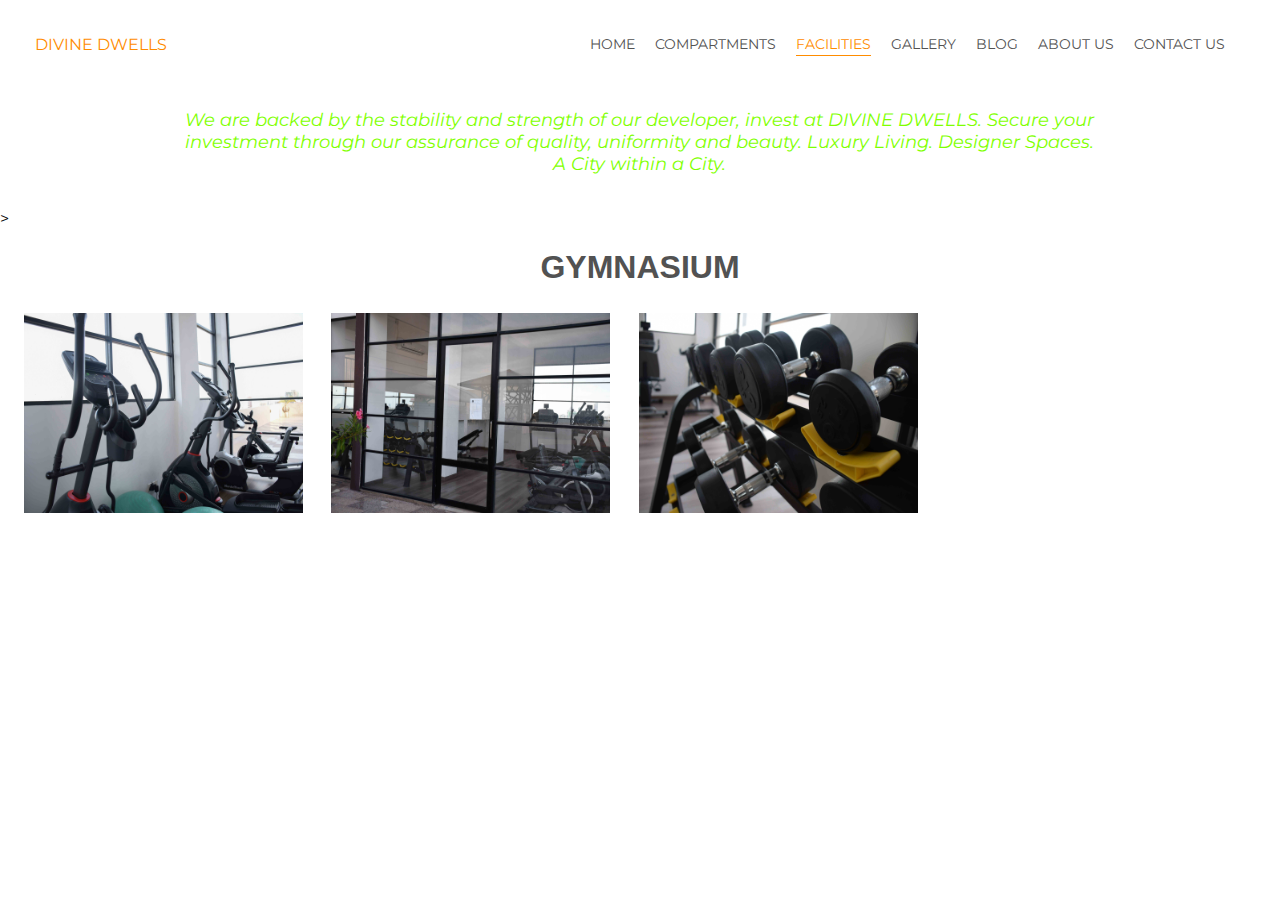
<file: facilities.html>
<!DOCTYPE html>
<html lang="en">

<head>
    <meta charset="UTF-8">
    <title>Facilities</title>
    <link href="https://fonts.googleapis.com/css2?family=Montserrat:wght@600&display=swap" rel="stylesheet">
    <link rel="stylesheet" href="https://cdnjs.cloudflare.com/ajax/libs/font-awesome/4.7.0/css/font-awesome.min.css">

    <style>
        body {
            margin: 0px;
            font-family: 'Montserrat', sans-serif;
        }
        /*nav bar css*/
        
        .nav-bar {
            display: flex;
            justify-content: space-between;
            padding: 35px;
        }
        
        .logo a {
            text-decoration: none;
            color: darkorange;
        }
        
        .logo a:hover {
            color: rgb(214, 120, 4)
        }
        
        .right {
            display: flex;
        }
        
        .nav-bar>.right>div {
            margin-right: 20px;
            text-transform: uppercase;
            font-size: 0.9em;
        }
        
        .nav-link {
            height: 20px;
            border-bottom: 1px solid transparent;
            transition: border-bottom 0.5s;
        }
        
        .nav-link a {
            color: #525252;
            text-decoration: none;
            transition: color 0.5s;
        }
        
        .nav-link:hover {
            border-bottom: 1px solid darkorange
        }
        
        .nav-link a :hover {
            color: darkorange
        }
        
        .active-nav-link {
            border-bottom: 1px solid darkorange;
        }
        
        .active-nav-link a {
            color: darkorange !important;
        }
        
        .r1 {
            content: "";
            clear: both;
            display: table;
            width: 100%, black;
            height: 25%;
        }
        
        .column {
            float: left;
            width: 30%;
            margin-left: 2%;
            padding: 5px;
            box-align: center;
        }
        
        .c {
            color: #525252;
            font-family: 'Gill Sans', 'Gill Sans MT', Calibri, 'Trebuchet MS', sans-serif;
            text-align: center;
        }
        
        .para {
            font-size: large;
            color: chartreuse;
            font-style: italic;
            text-align: center;
        }
        
        .D {
            border: 1px;
            width: 76%;
            height: 100px;
            margin-left: 12%;
        }
    </style>

</head>

<body>

    <div class="container">

        <!-- Nav bar -->

        <div class="nav-bar">
            <div class="left">
                <div class="logo">
                    <div> <a href="index.html">DIVINE DWELLS</a></div>
                </div>
            </div>

            <div class="right">
                <div class="nav-link">
                    <a href="index.html">Home</a>
                </div>
                <div class="nav-link">
                    <a href="compartments.html">Compartments</a>
                </div>
                <div class="nav-link active-nav-link">
                    <a href="facilities.html">Facilities</a>
                </div>
                <div class="nav-link">
                    <a href="gallery.html">Gallery</a>
                </div>
                <div class="nav-link">
                    <a href="blog.html">Blog</a>
                </div>
                <div class="nav-link">
                    <a href="aboutus.html">About Us</a>
                </div>
                <div class="nav-link">
                    <a href="contactus.html">Contact Us</a>
                </div>
            </div>
        </div>
        <div class="D">
            <p class="para">We are backed by the stability and strength of our developer, invest at DIVINE DWELLS. Secure your investment through our assurance of quality, uniformity and beauty. Luxury Living. Designer Spaces.<br> A City within a City.</p>
        </div>>
        <br>
        <h1 class="c">GYMNASIUM</h1>
        <div class="r1">
            <div class="column">
                <img src="43.jpg" width="100%" height="200px">
            </div>
            <div class="column">
                <img src="41.jpg" width="100%" height="200px">
            </div>
            <div class="column">
                <img src="37.jpg" width="100%" height="200px">
            </div>
        </div>
    </div>
</body>

</html>
</file>
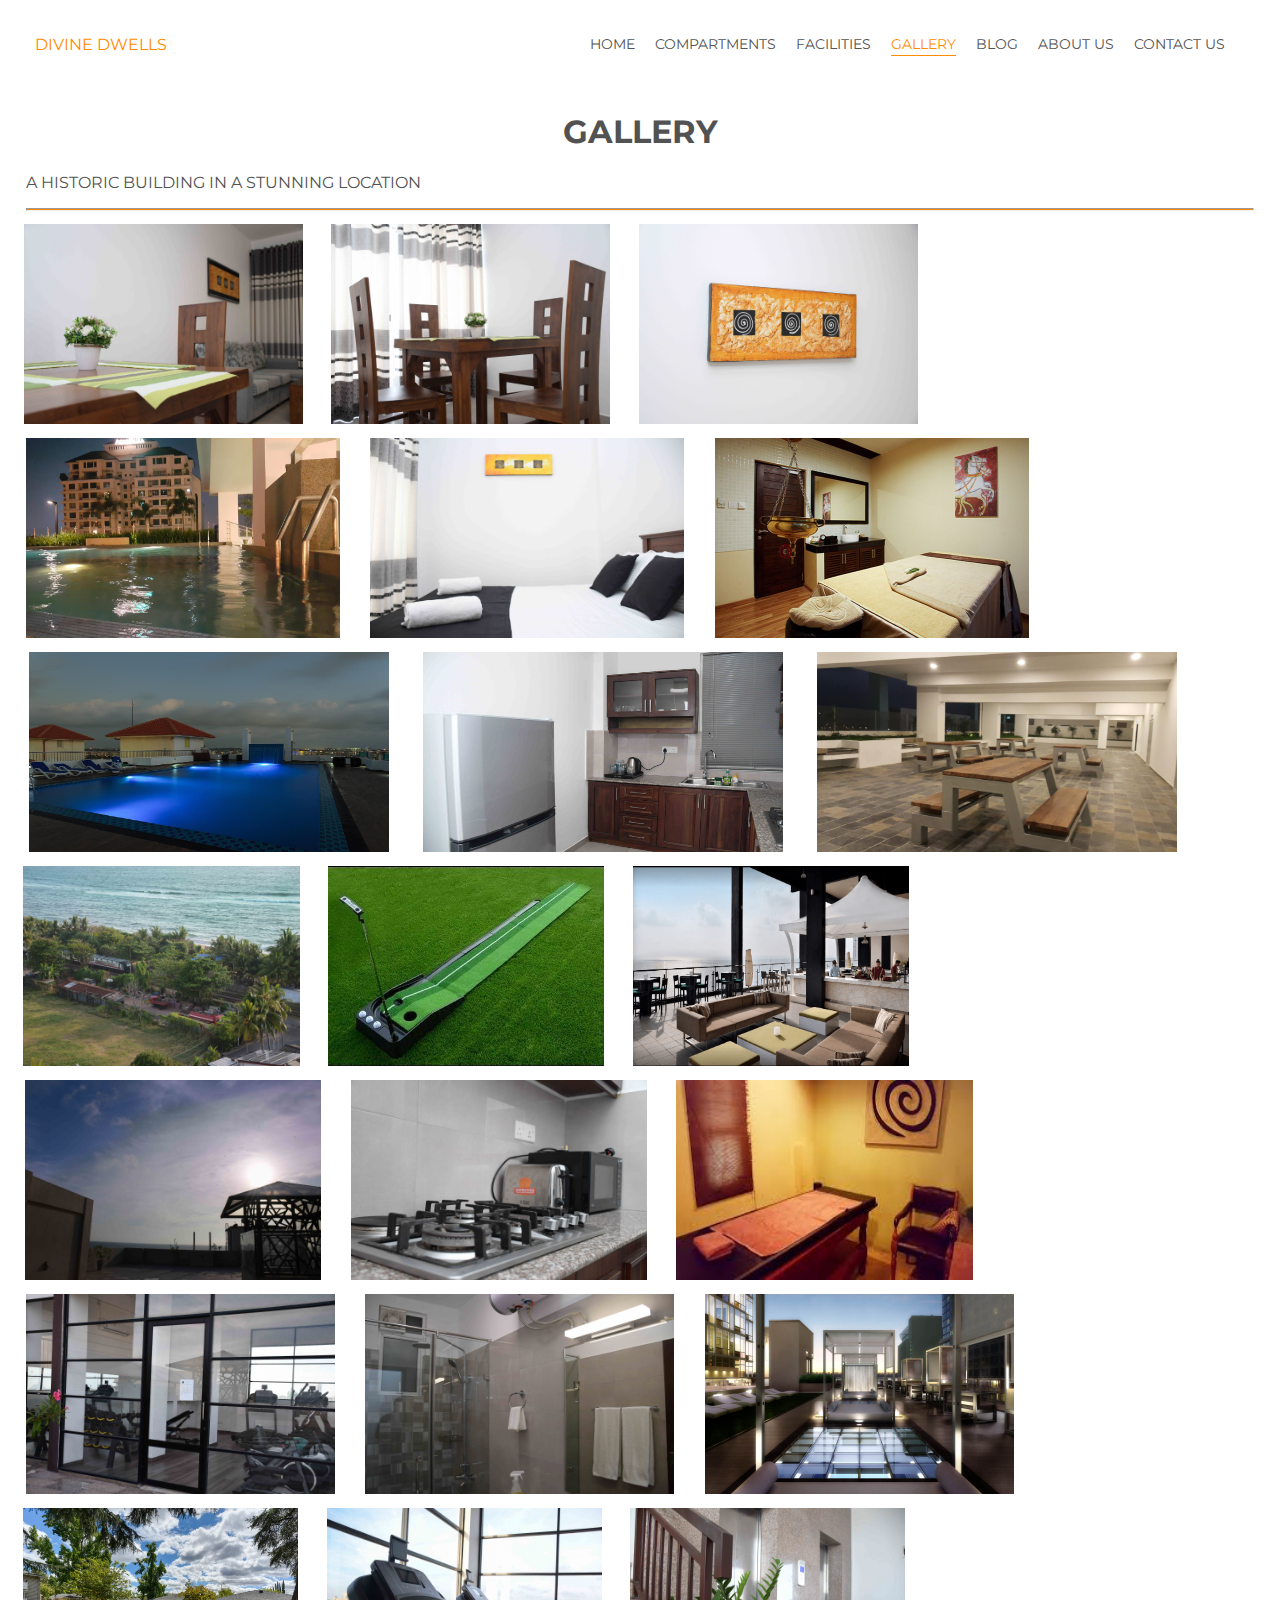
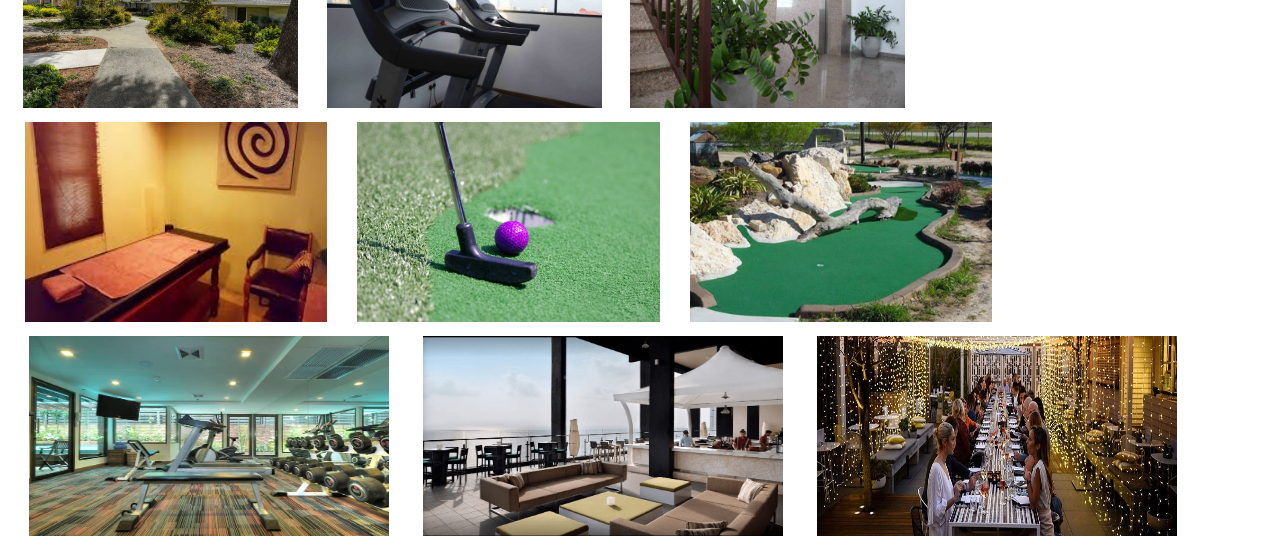
<file: gallery.html>
<!DOCTYPE html>
<html lang="en">

<head>
    <meta charset="UTF-8">
    <title>Gallery</title>
    <link href="https://fonts.googleapis.com/css2?family=Montserrat:wght@600&display=swap" rel="stylesheet">
    <link rel="stylesheet" href="https://cdnjs.cloudflare.com/ajax/libs/font-awesome/4.7.0/css/font-awesome.min.css">

    <style>
        body
            {
            margin: 0px;
            font-family: 'Montserrat', sans-serif;
            }
        /*nav bar css*/

        .nav-bar {
            display: flex;
            justify-content: space-between;
            padding: 35px;
        }

        .logo a {
            text-decoration: none;
            color: darkorange;
        }

        .logo a:hover {
            color: rgb(214, 120, 4)
        }

        .right {
            display: flex;
        }

        .nav-bar>.right>div {
            margin-right: 20px;
            text-transform: uppercase;
            font-size: 0.9em;
        }

        .nav-link {
            height: 20px;
            border-bottom: 1px solid transparent;
            transition: border-bottom 0.5s;
        }

        .nav-link a {
            color: #525252;
            text-decoration: none;
            transition: color 0.5s;
        }

        .nav-link:hover {
            border-bottom: 1px solid darkorange
        }

        .nav-link a :hover {
            color: darkorange
        }

        .active-nav-link {
            border-bottom: 1px solid darkorange;
        }

        .active-nav-link a {
            color: darkorange !important;
        }
        /* Gallery page css*/
    .a
    {
            border: 1px,black;
            width: 100%;
            height: 80%;
    }
    .b
    {
            text-align: center;
            font-style: initial;
            color: lightcoral;
    } 
    h1
    {
        font-family: 'Montserrat', sans-serif;
        text-align: center;
        color:#525252;
    }
    p
    {
        font-family: 'Montserrat', sans-serif;
        text-align: left;
        margin-left: 2%;
        color:#525252;
    }   
    .line1
    {
        content: "";
        clear: both;
        display: table;
        width: 100%,black;
        height: 25%;
    }
    .line2
    {
    content: "";
    clear: both;
    display: table;
    width: 100%,black;
    height: 25%;
    }
    .line3
    {
    content: "";
    clear: both;
    display: table;
    width: 100%,black;
    height: 25%;
    }
    .line4
    {
    content: "";
    clear: both;
    display: table;
    width: 100%,black;
    height: 25%;
    }
    .line5
    {
    content: "";
    clear: both;
    display: table;
    width: 100%,black;
    height: 25%;
    }
    .line6
    {
    content: "";
    clear: both;
    display: table;
    width: 100%,black;
    height: 25%;
    }
    .line7
    {
    content: "";
    clear: both;
    display: table;
    width: 100%,black;
    height: 25%;
    }
    .line8
    {
    content: "";
    clear: both;
    display: table;
    width: 100%,black;
    height: 25%;
    }
    .line9
    {
    content: "";
    clear: both;
    display: table;
    width: 100%,black;
    height: 25%;
    }
    .columns
    {
        float: left;
        width: 30%;
        margin-left:2%;
        padding: 5px;
        box-align: center;
    }
    </style>
</head>
<body>

    <div class="container">

        <!-- Nav bar -->

        <div class="nav-bar">
            <div class="left">
                <div class="logo">
                    <div> <a href="index.html">DIVINE DWELLS</a></div>
                </div>
            </div>

            <div class="right">
                <div class="nav-link">
                    <a href="index.html">Home</a>
                </div>
                <div class="nav-link">
                    <a href="compartments.html">Compartments</a>
                </div>
                <div class="nav-link">
                    <a href="facilities.html">Facilities</a>
                </div>
                <div class="nav-link active-nav-link">
                    <a href="gallery.html">Gallery</a>
                </div>
                <div class="nav-link">
                    <a href="blog.html">Blog</a>
                </div>
                <div class="nav-link">
                    <a href="aboutus.html">About Us</a>
                </div>
                <div class="nav-link">
                    <a href="contactus.html">Contact Us</a>
                </div>
            </div>
        </div>
    </div>
        <h1>GALLERY</h1>
        <p>A HISTORIC BUILDING IN A STUNNING LOCATION</p>
        <hr style="widows:90px;text-align:left;margin-left:2%;margin-right: 2%; height: 1px; background-color:rgb(255, 136, 0);">
        <div class="line1">
            <div class="columns">
                <div class="zoom">
                <img src="Images/23.jpg" width="100%" height="200px">
            </div>
                </div>
            <div class="columns">
                <div class="zoom">
                <img src="Images/22.jpg" width="100%" height="200px">
            </div>
                </div>
            <div class="columns">
                <div class="zoom">
                <img src="Images/21.jpg" width="100%" height="200px">
            </div>
                </div>
        </div>
        <div class="line2">
            <div class="columns">
                <div class="zoom">
                <img src="Images/61.jpg" width="100%" height="200px">
            </div>
                </div>
            <div class="columns">
                <div class="zoom">
                <img src="Images/19.jpg" width="100%" height="200px">
            </div>
                </div>
            <div class="columns">
                <div class="zoom">
                <img src="Images/47jpg.jpg" width="100%" height="200px">
            </div>
                </div>
        </div>
        <div class="line3">
            <div class="columns">
                <div class="zoom">
                <img src="Images/57.jpg" width="100%" height="200px">  
            </div>
                </div>
            <div class="columns">
                <div class="zoom">
                <img src="Images/6.jpg" width="100%" height="200px">
            </div>
                </div>
            <div class="columns">
                <div class="zoom">
                <img src="Images/64.jpg" width="100%" height="200px">
            </div>
                </div>
        <div class="line4">
            <div class="columns">
                <div class="zoom">
                <img src="Images/34.jpg" width="100%" height="200px">
            </div>
                </div>
            <div class="columns">
                <div class="zoom">
                <img src="Images/50.jpg" width="100%" height="200px">
            </div>
                </div>
            <div class="columns">
                <div class="zoom">
                <img src="Images/55.png" width="100%" height="200px">
            </div>
                </div>
        </div>
        <div class="line5">
            <div class="columns">
                <div class="zoom">
                <img src="Images/31.jpg" width="100%" height="200px">
            </div>
                </div>
            <div class="columns">
                <div class="zoom">
                <img src="Images/9.jpg" width="100%" height="200px">
            </div>
                </div>
            <div class="columns">
                <div class="zoom">
                <img src="Images/46.jpg" width="100%" height="200px">
            </div>
                </div>
        </div>
        <div class="line6">
            <div class="columns">
                <div class="zoom">
                <img src="Images/41.jpg" width="100%" height="200px">
            </div>
                </div>
            <div class="columns">
                <div class="zoom">
                <img src="Images/29.jpg" width="100%" height="200px">
            </div>
                </div>
            <div class="columns">
                <div class="zoom">
                <img src="Images/54.jpg" width="100%" height="200px">
            </div>
                </div>
        </div>
        <div class="line7">
            <div class="columns">
                <div class="zoom">
                <img src="Images/68.jpg" width="100%" height="200px">
            </div>
                </div>
            <div class="columns">
                <div class="zoom">
                <img src="Images/42.jpg" width="100%" height="200px">
            </div>
                </div>
            <div class="columns">
                <div class="zoom">
                <img src="Images/30.jpg" width="100%" height="200px">
            </div>
                </div>
        </div>                                          
        <div class="line8">
            <div class="columns">
                <div class="zoom">
                <img src="Images/46.jpg" width="100%" height="200px">
            </div>
                </div>
            <div class="columns">
                <div class="zoom">
                <img src="Images/51.jpg" width="100%" height="200px">
            </div>
                </div>
            <div class="columns">
                <div class="zoom">
                <img src="Images/49.jpg" width="100%" height="200px">
            </div>
                </div>
        </div>
        <div class="line9">
            <div class="columns">
                <div class="zoom">
                <img src="Images/62.jpg" width="100%" height="200px">
            </div>
                </div>
            <div class="columns">
                <div class="zoom">
                <img src="Images/55.png" width="100%" height="200px">
            </div>
                </div>
            <div class="columns">
                <div class="zoom">
                <img src="Images/70.jpg" width="100%" height="200px">
            </div>
                </div>
        </div>

</body>
</html>
</file>
